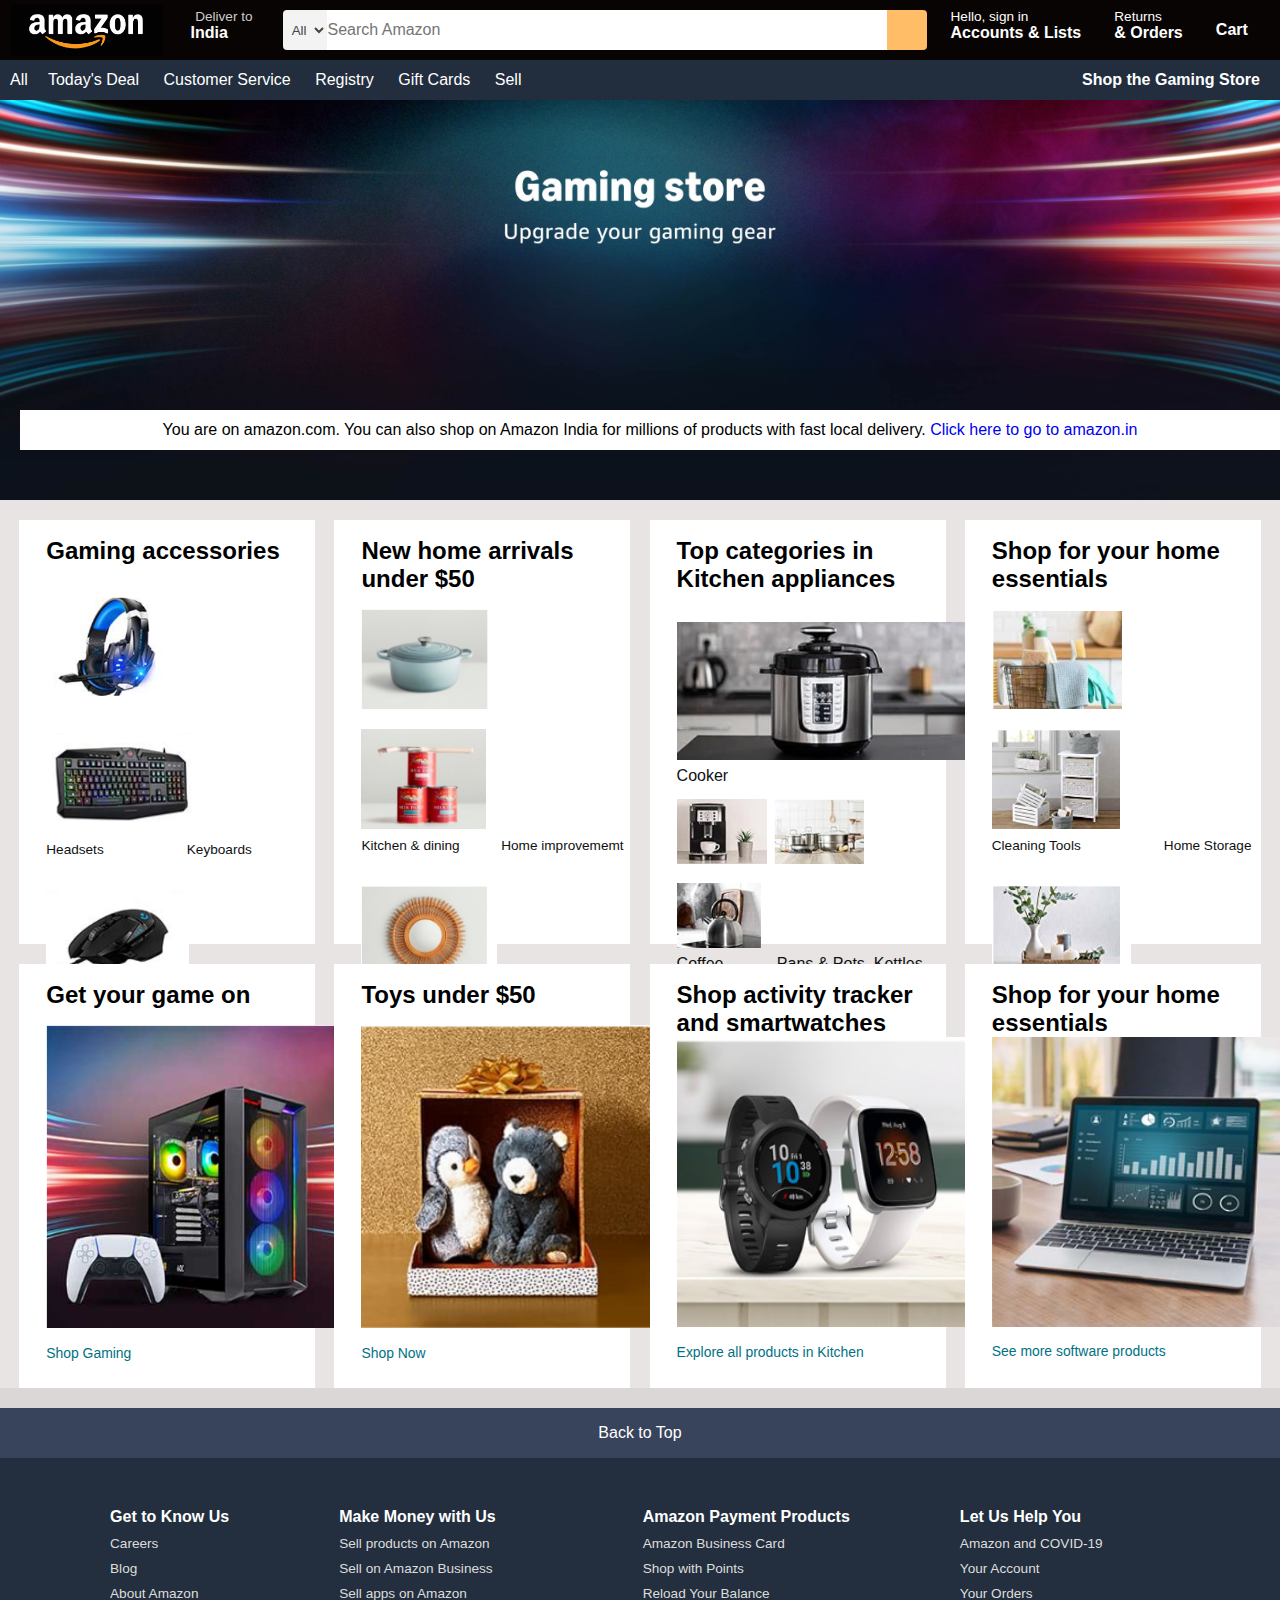
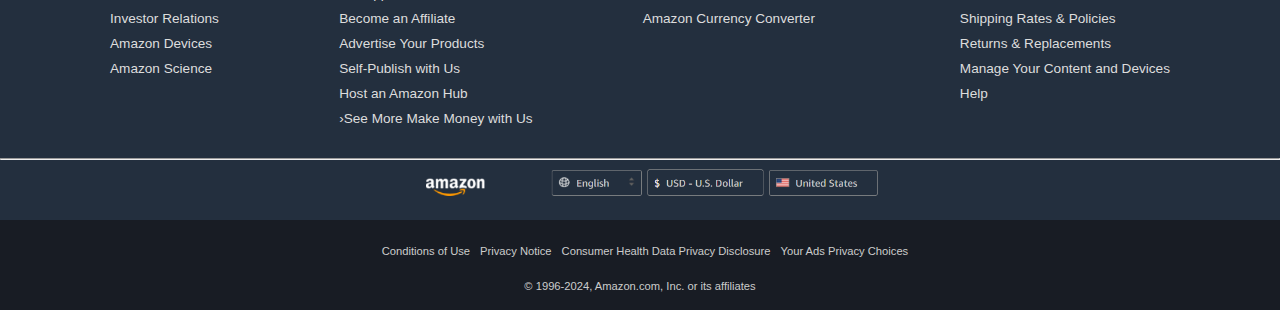
<file: index.html>
<!DOCTYPE html>
<html lang="en">
<head>
    <meta charset="UTF-8">
    <meta name="viewport" content="width=device-width, initial-scale=1.0">
    <title>Online Shopping site in India</title>
    <link rel="stylesheet" href="https://cdnjs.cloudflare.com/ajax/libs/font-awesome/6.6.0/css/all.min.css" integrity="sha512-Kc323vGBEqzTmouAECnVceyQqyqdsSiqLQISBL29aUW4U/M7pSPA/gEUZQqv1cwx4OnYxTxve5UMg5GT6L4JJg==" crossorigin="anonymous" referrerpolicy="no-referrer" />
    <link rel="stylesheet" href="style.css">
</head>
<body>
    <header>
        <div class="navbar">
            <div class="logo border"></div>

            <div class="location  border">
                <p class="deliver">Deliver to</p>
                <div class="add-icon">
                    <i class="fa-solid fa-location-dot"></i>
                    <pre class "india"> <b>India</b></pre>
                </div>
            </div>

            <div class="nav-search">
                <select class="search-option">
                    <option>All</option>
                    <option>Art & Crafts</option>
                    <option>Automotive</option>
                    <option>Baby</option>
                    <option>Beauty & Personal Car<</option>
                    <option>Books</option>
                    <option>Boy's Fashion</option>
                    <option>Computer</option>
                    <option>Deals</option>
                    <option>Digital Music</option>
                    <option>Electronics</option>
                    <option>Girls's Fashion</option>
                    <option>Digital Music</option>
                    <option>Health & Household</option>
                    <option>Home & Kitchen</option>
                    <option>Luggage</option>
                    <option>Pet Supplies</option>
                    <option>Prime Video</option>
                    <option>Movies & TV's</option>
                    <option>Software</option>
                    <option>Men's Fashion</option>
                    <option>Women's Fashion</option>
                    <option>Sports & Outdoors</option>
                </select>
                <input class="search-input" type="text" placeholder="Search Amazon">
                <div class="search-icon">
                    <i class="fa-solid fa-magnifying-glass"></i>
                </div>
            </div>

            <div class="nav-hello-signin border">
                <p class="hello">Hello, sign in</p>
                <p class="Accounts"><b>Accounts & Lists</b></p>
            </div>
            <div class="nav-return-order border">
                <p class="return">Returns</p>
                <p class="order"><b>& Orders</b></p>
            </div>

            <div class="nav-cart border">
                <i class="fa-solid fa-cart-shopping"></i>
                <b>Cart</b>
            </div>
        </div>

        <div class="panel">
            <div class="panel-all">
                <i class="fa-solid fa-bars"></i>
                All
            </div>
            <div class="panel-option">
                <p class=" p1 border">Today's Deal</p>
                <p class=" p2 border">Customer Service</p>
                <p class=" p3 border">Registry</p>
                <p class=" p4 border">Gift Cards</p>
                <p class=" p5 border">Sell</p>
            </div>
            <div class="panel-Store border">
                <b>Shop the Gaming Store</b>
            </div>
        </div>
    </header>
    

    <main>
        <div class="screen">
            <div class="container">
                <!-- <img src="main_page.jpg" alt=""> -->
            </div>
            <div class="msg">
                <p>You are on amazon.com. You can also shop on Amazon India for millions of products with fast local delivery. <a href="https://www.amazon.in/">Click here to go to amazon.in</a></p>
            </div>
        </div>


        <div class="shop">
            <div class="box1 box"><h2>Gaming accessories</h2> 
                <div class="box-content">
                    <img class="i1" src="img1_gaming.png" alt="" height="100px">
                    <img class="i1" src="img2_gaming.png" alt="" height="100px" width="155px">
                    <pre class="item-name"><a href="#">Headsets</a>                      <a href="#">Keyboards</a></pre>
                    <img class="i2" src="img3_gaming.png" alt="" height="100px" >
                    <img class="i2" src="img4_gaming.png" alt="" height="100px">
                    <pre class="item-name"><a href="#">Computer mice</a>                <a href="#">Chairs</a></pre>
                    <div class="item-next"><a href="#">See More</a></div>
                </div>
                
            </div>
                

            <div class="box2 box"><h2>New home arrivals under $50</h2>
                <div class="box-content">
                    <img class="i3" src="Kitchen & dining.png" alt="" height="100px">
                    <img class="i3" src="home improvement .png" alt="" height="100px">
                    <pre class="item-name"><a href="#">Kitchen & dining</a>           <a href="#">Home improvememt</a></pre>
                    <img class="i4" src="decor.png" alt="" height="100px" >
                    <img class="i4" src="bedding&bath.png" alt="" height="100px">
                    <pre class="item-name"><a href="#">Decor</a>                           <a href="#">Bedding & Bath</a></pre>
                    <div class="item-next1"><a href="#">Shop the latest from home</a></div>
                </div>

            </div>


            <div class="box3 box"><h2>Top categories in Kitchen appliances</h2>
                <div class="box-content">
                    <img class="i5" src="cooker.png" alt="" width="300px">
                    <pre class="item-name2"><a href="#">Cooker</a></pre>
                    <img class="i6" src="coffe.png" alt="" height="65px">
                    <img class="i6" src="pots&pans.png" alt="" height="65px" >
                    <img class="i6" src="ketttles.png" alt="" height="65px">
                    <pre class="item-name2"><a href="#">Coffee</a>            <a href="#">Pans & Pots</a><a href="#">  Kettles</a>  </pre>
                    <div class="item-next1"><a href="#">Explore all products in Kitchen</a></div>
                </div>

            </div>


            <div class="box4 box"><h2>Shop for your home essentials</h2>
                <div class="box-content">
                    <img class="i7" src="cleaningtools.png" alt="" height="100px">
                    <img class="i7" src="storage.png" alt="" height="100px">
                    <pre class="item-name"><a href="#">Cleaning Tools</a>                      <a href="#">Home Storage</a></pre>
                    <img class="i8" src="homedecor.png" alt="" height="100px" >
                    <img class="i8" src="bedding.png" alt="" height="100px">
                    <pre class="item-name"><a href="#">Home Decor</a>                <a href="#">Bedding</a></pre>
                    <div class="item-next1"><a href="#">Discover more in Home</a></div>
                </div>
                
            </div>
            <div class="box5 box"><h2>Get your game on</h2> 
                <div class="box-content">
                    <img class="i9" src="games.png" alt="" height="303px" width="290px">
                    <div class="item-next2"><a href="#">Shop Gaming</a></div>
                </div>
                
            </div>
                

            <div class="box6 box"><h2>Toys under $50</h2>
                <div class="box-content">
                    <img class="i10" src="toys.png" alt="" height="303px" width="290px">
                    <div class="item-next3"><a href="#">Shop Now</a></div>
                </div>

            </div>


            <div class="box7 box"><h2>Shop activity tracker and smartwatches</h2>
                <div class="box-content">
                    <img class="i11" src="watches.png" alt="" height="290px" width="290px">
                    <div class="item-next4"><a href="#">Explore all products in Kitchen</a></div>
                </div>

            </div>


            <div class="box8 box"><h2>Shop for your home essentials</h2>
                <div class="box-content">
                    <img class="i12" src="buisness.png" alt="" height="290px" width="290px">
                    <div class="item-next5"><a href="#">See more software products</a></div>
                </div>
                
            </div>  
        </div>
    </main>

    <footer>
        <div class="back">
            Back to Top
        </div>
        <div class="f_main">
            <ul>
                <p class="f_heading"><b>Get to Know Us</b></p>
                <a href="">Careers</a>
                <a href="">Blog</a>
                <a href="">About Amazon</a>
                <a href="">Investor Relations</a>
                <a href="">Amazon Devices</a>
                <a href="">Amazon Science</a>
            </ul>
            
            <ul>
                <p class="f_heading"><b>Make Money with Us</b></p>
                <a href="">Sell products on Amazon</a>
                <a href="">Sell on Amazon Business</a>
                <a href="">Sell apps on Amazon</a>
                <a href="">Become an Affiliate</a>
                <a href="">Advertise Your Products</a>
                <a href="">Self-Publish with Us</a>
                <a href="">Host an Amazon Hub</a>
                <a href="">›See More Make Money with Us</a>
            </ul>
            
            <ul>
                <p class="f_heading"><b>Amazon Payment Products</b></p>
                <a href="">Amazon Business Card</a>
                <a href="">Shop with Points</a>
                <a href="">Reload Your Balance</a>
                <a href="">Amazon Currency Converter</a>
            </ul>
            
            <ul>
                <p class="f_heading"><b>Let Us Help You</b></p>
                <a href="">Amazon and COVID-19</a>
                <a href="">Your Account</a>
                <a href="">Your Orders</a>
                <a href="">Shipping Rates & Policies</a>
                <a href="">Returns & Replacements</a>
                <a href="">Manage Your Content and Devices</a>
                <a href="">Help</a>
            </ul>
        </div>

        <hr>
        <div class="end-logo">
            <div class="e-logo"></div>
        </div>
        <div class="panel-endpg">
            <div class="endbox"><a href="">Conditions of Use</a></div>
            <div class="endbox"><a href="">Privacy Notice</a></div>
            <div class="endbox"><a href="">Consumer Health Data Privacy Disclosure</a></div>
            <div class="endbox"><a href="">Your Ads Privacy Choices</a></div>
        </div>
        <p class="copyright">
            © 1996-2024, Amazon.com, Inc. or its affiliates
        </p>
    </footer>
</body>
</html>
</file>
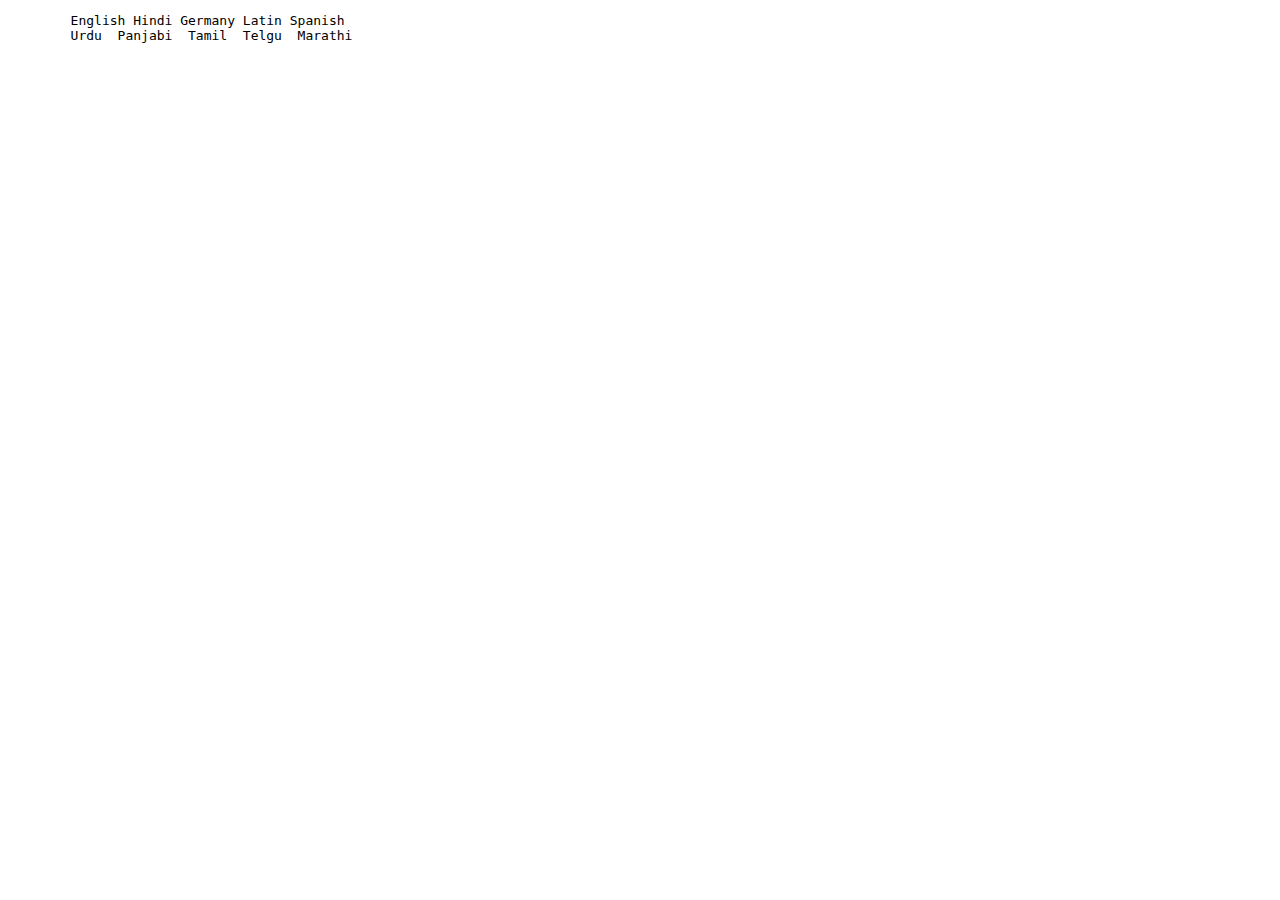
<file: country.html>
<!DOCTYPE html>
<html lang="en">
<head>
    <meta charset="UTF-8">
    <meta name="viewport" content="width=device-width, initial-scale=1.0">
    <title>Select Country</title>
</head>
<body>
    <pre>
        English Hindi Germany Latin Spanish
        Urdu  Panjabi  Tamil  Telgu  Marathi
    </pre>
</body>
</html>
</file>
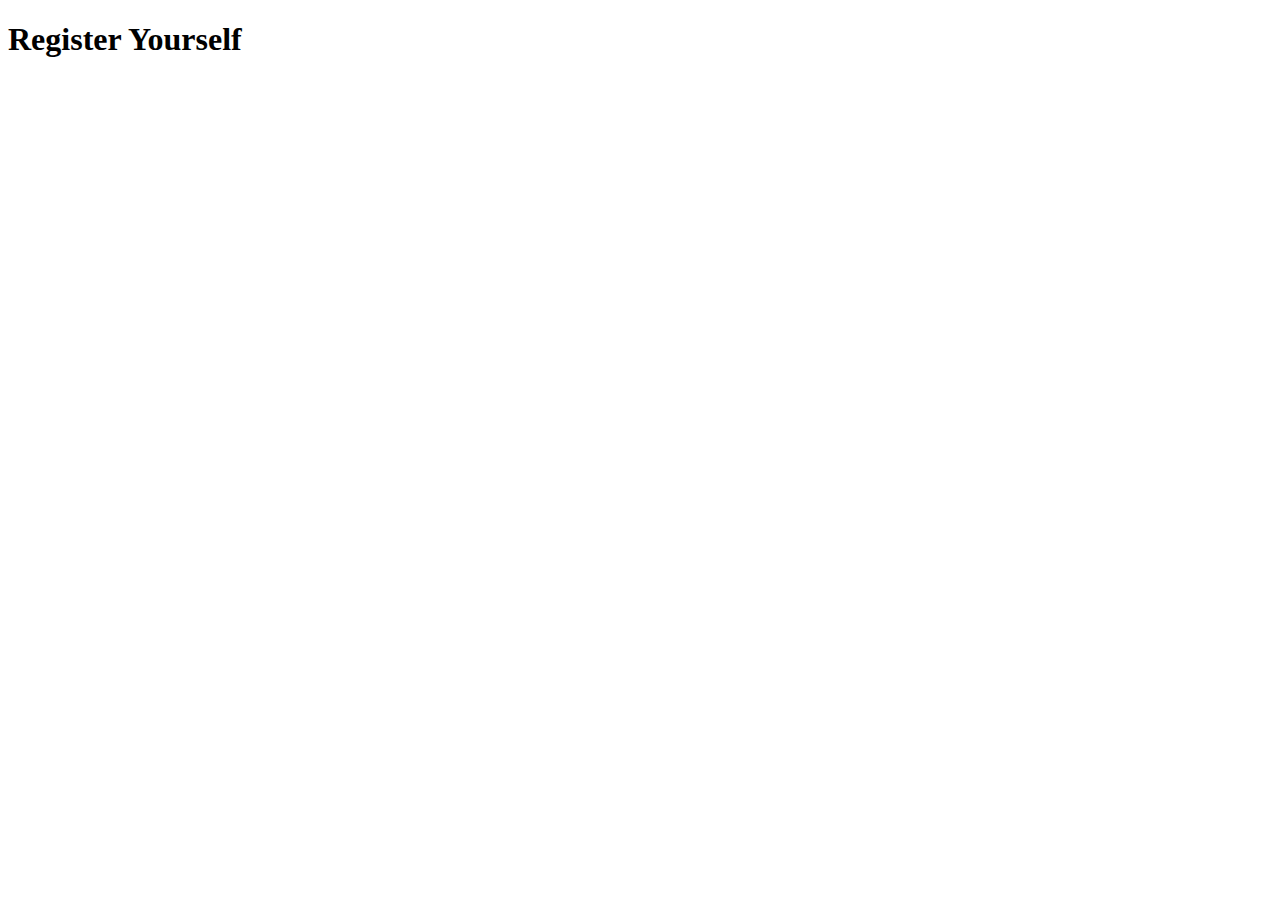
<file: Sign Up.html>
<!DOCTYPE html>
<html lang="en">
<head>
    <meta charset="UTF-8">
    <meta name="viewport" content="width=device-width, initial-scale=1.0">
    <title>Register</title>
</head>
<body>
    <h1>Register Yourself</h1>
</body>
</html>
</file>
<file: style.css>
*{
    margin: 0px;
    padding: 0px;
    border: border-box;
    font-family:sans-serif;
}
body{
    background-color: #dcd7d7;
}
.navbar{
    height: 60px;
    background-color: #080404;
    color: #fff;
    display: flex;
    align-items: center;
    justify-content: space-evenly;
}

.logo{
    height: 50px;
    width: 150px;
    background-image: url(amazon_logo.png);
    background-size: cover;
}

.border{
    border: 1px solid transparent;
}
.border:hover{
    border: 2px solid white;
}

.location{
    font-size: 0.85rem;
    margin: 0px 0px 0px 2px;
    padding: 0px 9px 10px;
}
.deliver{
    color: #CCCCCC;
    margin-left: 10px 2px 5px 0px;
    padding: 0px 9px;  
} 
.add-icon{
    display:flex;
    font-size: 1rem;
    align-items: center;
    /* margin: 8px 0px 0px; */
}
.nav-search{
    display:flex;
    justify-content: space-around ;
    height: 2.5rem;
    
}
.nav-search:hover{
    border: 3px solid #febd68;
    border-top-left-radius: 6px;
    border-bottom-left-radius: 6px;
    border-top-right-radius: 6px;
    border-bottom-right-radius: 6px;
}

.search-option{
    color:black;
    width: 2.8rem;
    background-color: #f3f3f3;
    color: #454343;
    text-align: center;
    border-top-left-radius: 4px;
    border-bottom-left-radius: 4px;
    border: transparent;
    
}
.search-input{
    width: 35rem;
    font-size: 1rem;
    border:transparent;
}
.search-input:active{
    border: 0px solid transparent;
}
.search-icon{
    background-color: rgba(255,189,104,255);
    color: #0f1111;
    width:2.5rem;
    display: flex;
    justify-content: center;
    align-items: center;
    font-size: 1.3rem;
    border-top-right-radius: 4px;
    border-bottom-right-radius: 4px;
}

.nav-hello-signin{
    margin: 0px 0px 0px 2px;
    padding: 0px 9px 10px;
}
.hello{
    font-size: 0.85rem;
}

.nav-return-order{
    margin: 0px 0px 0px 2px;
    padding: 0px 9px 10px;
}
.return{
    font-size: 0.85rem;
}
.nav-cart{
    margin: 0px 11px 0px 2px;
    padding: 0px 9px 11px;
}
.nav-cart i{    
    font-size: 2rem;
}


.panel{
    background-color:rgba(34,46,62,255);
    color: #fff;

    display: flex;
    height:40px;
    justify-content: space-evenly;
    align-items: center;
    
}

.panel-option p{  
    display: inline;
    margin-left: 10px;
    margin: 5px 0px 6px;
    padding: 8px 9px;
}
.panel-option{
    width: 80%;
}

.panel-Store{
    margin: 5px 0px 6px;
    padding: 8px 9px;
}


.screen{
    display: flex;
    background-image: url("main_page.jpg");

    height: 400px;
    background-size: cover;
    align-items: flex-end;
    
}

/* .screen::after{
    content: "";
    position: absolute;
    bottom: 0;
    left: 0;
    right: 0;
    height: 100px; /* adjust to your desired fade height */
    /* background-image: linear-gradient(to bottom, rgba(0, 0, 0, 0), rgba(0, 0, 0, 1));
    filter: blur(50px);   
}
*/


.msg{
    background-color: #fff;
    width: 1480px;
    height: 40px;
    margin-left: 20px;
    display:flex;
    justify-content: center;
    align-items: center;
    margin-bottom: 50px;
    a{
        text-decoration: none; 
    }
    a:hover{
        text-decoration: underline;
    }
    
}
.shop{
    display: flex;
    flex-wrap: wrap;
    justify-content: space-evenly;
    background-color: #e8e4e4;
}

h2{
    margin-top: 15px;
}

.box{
    border: 2px solid transparent;
    background-color: #fff;
    width: 18.9%;
    height: 420px;
    margin-top: 20px;
    padding: 0px 25px;
}

/* .box-content{
    
} */
.i1{
    margin-top: 2rem;
}
.i2{
    margin-top: 2rem;
}

.item-name{
    font-size: 0.85rem;
    margin-top: 5px;
    a{
        text-decoration: none;
        color: #0f1111;
    }
}
.item-next{
    font-size: 0.87rem;
    margin-top: 33px;
    a{
        text-decoration: none;
        color: #007185;
    }
    a:hover{
        color: #fd8506;
    }
}
.i3{
    margin-top: 1rem;
}
.i4{
    margin-top: 2rem;
}
.item-next1{
    font-size: 0.87rem;
    margin-top: 18px;
    a{
        text-decoration: none;
        color: #007185;
    }
    a:hover{
        color: #fd8506;
    }
}

.i5{
    margin-top: 1.8rem;
}
.i6{
    margin-top: 0.9rem;
    font-size: 16px;
}
.item-name2{
    font-size: 1rem;
    margin-top: 3px;
    a{
        text-decoration: none;
        color: #0f1111;
    }
}
.i7{
    margin-top: 1rem;
}
.i8{
    margin-top: 2rem;
    font-size: 16px;

}
.i9{
    margin-top: 1rem;
    font-size: 16px;

}
.i10{
    margin-top: 1rem;
    font-size: 16px;

}

.item-next1{
    font-size: 0.87rem;
    margin-top: 18px;
    a{
        text-decoration: none;
        color: #007185;
    }
    a:hover{
        color: #fd8506;
    }
}

.item-next2{
    font-size: 0.87rem;
    margin-top: 13px;
    a{
        text-decoration: none;
        color: #007185;
    }
    a:hover{
        color: #fd8506;
    }
}
.item-next3{
    font-size: 0.87rem;
    margin-top: 13px;
    a{
        text-decoration: none;
        color: #007185;
    }
    a:hover{
        color: #fd8506;
    }
}
.item-next4{
    font-size: 0.87rem;
    margin-top: 13px;
    a{
        text-decoration: none;
        color: #007185;
    }
    a:hover{
        color: #fd8506;
    }
}
.item-next5{
    font-size: 0.87rem;
    margin-top: 12px;
    a{
        text-decoration: none;
        color: #007185;
    }
    a:hover{
        color: #fd8506;
    }
}

.box_next{
    border: 2px solid transparent;
    background-color: #fff;
    width: 18.9%;
    height: 420px;
    margin: 20px;
    padding: 0px 25px;

}

.back{
    background-color: #38445c;
    margin-top: 20px;
    height: 50px;
    color: white;
    display: flex;
    justify-content: center;
    align-items: center;
}

ul{
    margin-top: 50px;
}

.f_main{
    background-color: #232f3e;
    color: white;
    height: 300px;
    display: flex;
    justify-content: space-evenly;
    /* align-items: center; */
    a{
        color: #dddddd;
        text-decoration: none;
        display: block;
        justify-content: center;
        align-items: center;
        font-size: 0.85rem;
        margin-top: 10px;
    }
}
ul a:hover{
    text-decoration: underline;
}
.end-logo{
    height: 60px;
    background-color: #232f3e;
    display: flex;
    justify-content: center;
    align-items: center;
}
.e-logo{
    background-image: url(amazon.png);
    background-size: cover;
    height: 50px;
    width: 500px;   
}

.panel-endpg{
    background-color: #181c24;
    height: 60px;
    display: flex;
    justify-content: center;
    align-items: center;

    a{
        color: #CCCCCC;
        font-size: 0.7rem;
        text-decoration: none;
    }
    a:hover{
        text-decoration: underline;
    }
}

.endbox{

    margin-left: 10px;
}

.copyright{
    background-color: #181c24;
    height: 30px;
    color: #CCCCCC;
    font-size: 0.7rem;
    text-align: center;
}
</file>
